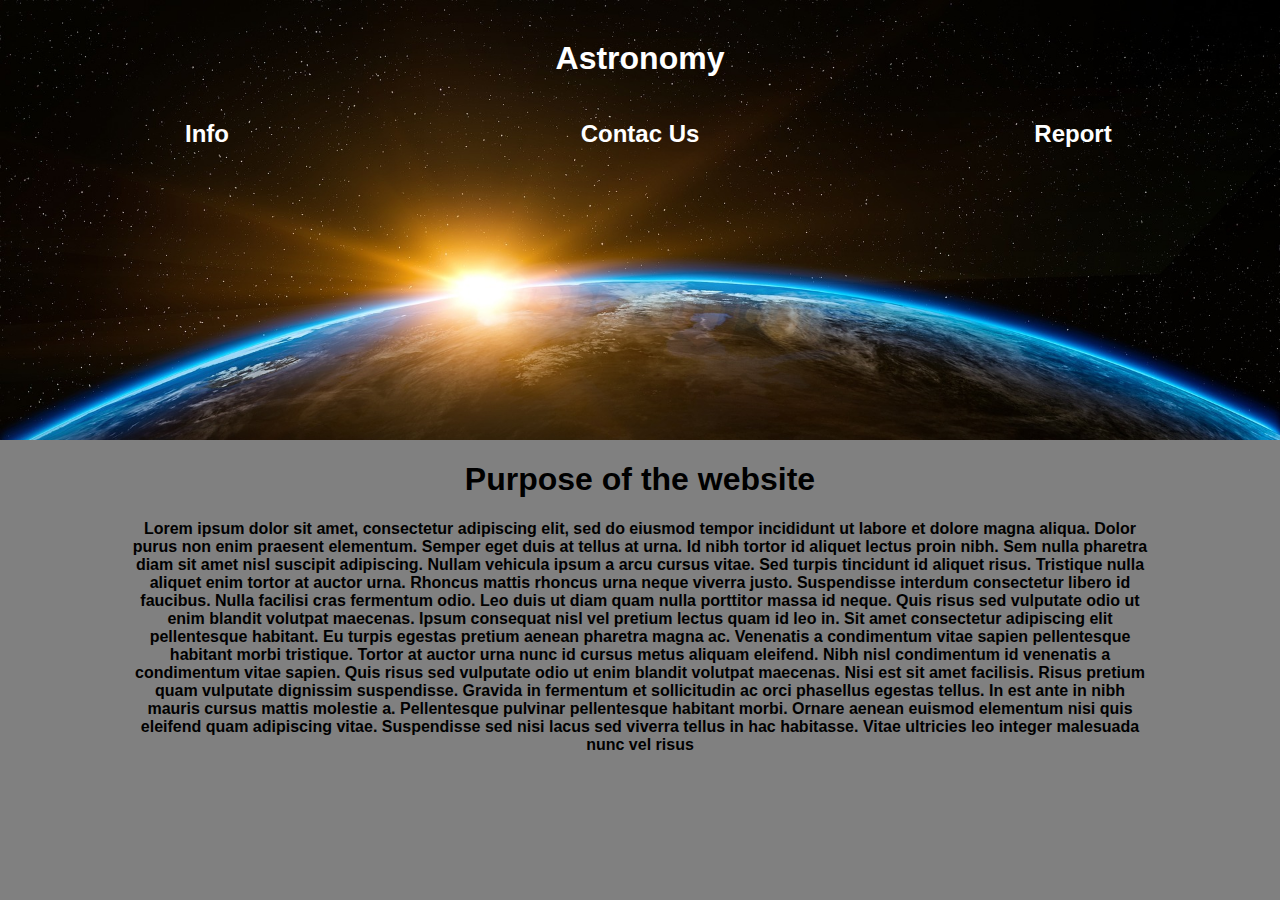
<file: index.html>
<!DOCTYPE html>
<html lang="en">
<head>
    <meta charset="UTF-8">
    <meta http-equiv="X-UA-Compatible" content="IE=edge">
    <meta name="viewport" content="width=device-width, initial-scale=1.0">
    <link rel="stylesheet" href="main-style.css">
    <link rel="shortcut icon" href="title-pic.jpg">
    <title>Astronmy</title>
</head>
<body>
    <!-- top navbar -->
    <div class="container">
        <div class="header"><a href="main.html">Astronomy</a></div>
        <p><a href="info-page.html">Info</a></p>
        <p><a href="contact-page.html">Contac Us</a></p>
        <p><a href="report-page.html">Report</a></p>
    </div>
    <!-- bottom text -->
    <div class="text">
        <h1>Purpose of the website</h1>
        
        Lorem ipsum dolor sit amet, consectetur adipiscing 
            elit, sed do eiusmod tempor incididunt ut labore et dolore 
            magna aliqua. Dolor purus non enim praesent elementum. Semper 
            eget duis at tellus at urna. Id nibh tortor id aliquet lectus proin nibh. 
            Sem nulla pharetra diam sit amet nisl suscipit adipiscing. Nullam vehicula 
            ipsum a arcu cursus vitae. Sed turpis tincidunt id aliquet risus. Tristique 
            nulla aliquet enim tortor at auctor urna. Rhoncus mattis rhoncus urna neque 
            viverra justo. Suspendisse interdum consectetur libero id faucibus. Nulla facilisi 
            cras fermentum odio. Leo duis ut diam quam nulla porttitor massa id neque.
            Quis risus sed vulputate odio ut enim blandit volutpat maecenas. Ipsum 
            consequat nisl vel pretium lectus quam id leo in. Sit amet consectetur 
            adipiscing elit pellentesque habitant. Eu turpis egestas pretium aenean
             pharetra magna ac. Venenatis a condimentum vitae sapien pellentesque habitant 
             morbi tristique. Tortor at auctor urna nunc id cursus metus aliquam eleifend. 
             Nibh nisl condimentum id venenatis a condimentum vitae sapien. Quis risus sed 
             vulputate odio ut enim blandit volutpat maecenas. Nisi est sit amet facilisis. 
             Risus pretium quam vulputate dignissim suspendisse. Gravida in fermentum et 
             sollicitudin ac orci phasellus egestas tellus. In est ante in nibh mauris cursus 
             mattis molestie a. Pellentesque pulvinar pellentesque habitant morbi. Ornare aenean 
             euismod elementum nisi quis eleifend quam adipiscing vitae. Suspendisse sed nisi lacus 
             sed viverra tellus in hac habitasse. Vitae ultricies leo integer malesuada nunc vel risus 
    </div>
    <!-- Footer -->
    <div class="footer"></div>
</body>
</html>
</file>
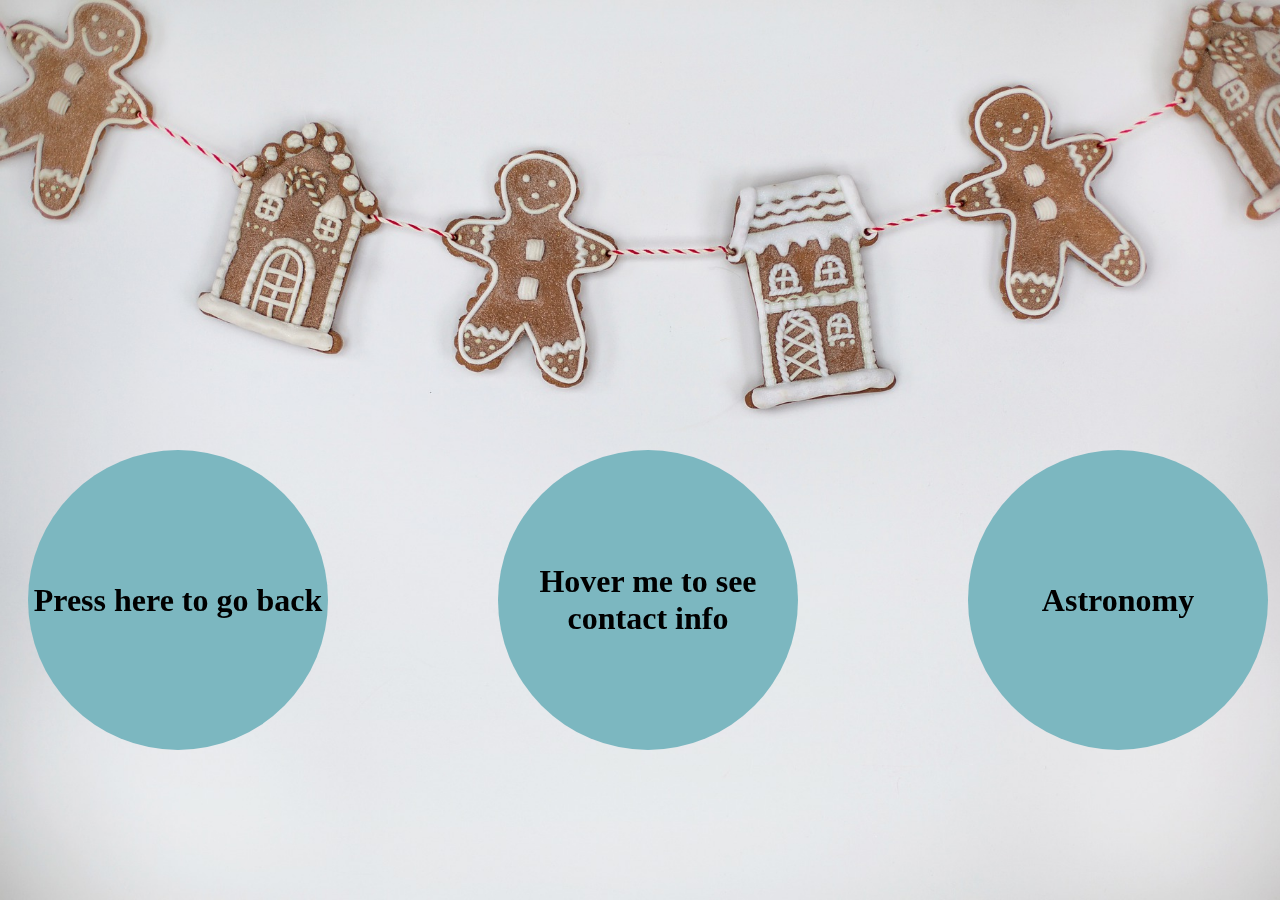
<file: contact-page.html>
<!DOCTYPE html>
<html lang="en">
<head>
    <meta charset="UTF-8">
    <meta http-equiv="X-UA-Compatible" content="IE=edge">
    <meta name="viewport" content="width=device-width, initial-scale=1.0">
    <link rel="shortcut icon" href="title-pic.jpg">
    <link rel="stylesheet" href="contact-page.css">
    <title>Astronomy</title>
</head>
<body>
    <!-- Circles -->
<div class="main-container">
    <a href="index.html"><div class="go-back">
        <h1>Press here to go back</h1>
    </div></a>
    <div class="info"><h1 class="me">Hover me to see contact info</h1></br>
        <span class="info-lorem">Lorem ipsum dolor sit amet, Sconsectetur adipiscing 
            elit, sed Sdo eiusmod tempor incididunt ut </br>labore et dolore 
            </span>
    </div>
    <div class="astronomy"><h1>Astronomy</h1></div>
</div>
</body>
</html>
</file>
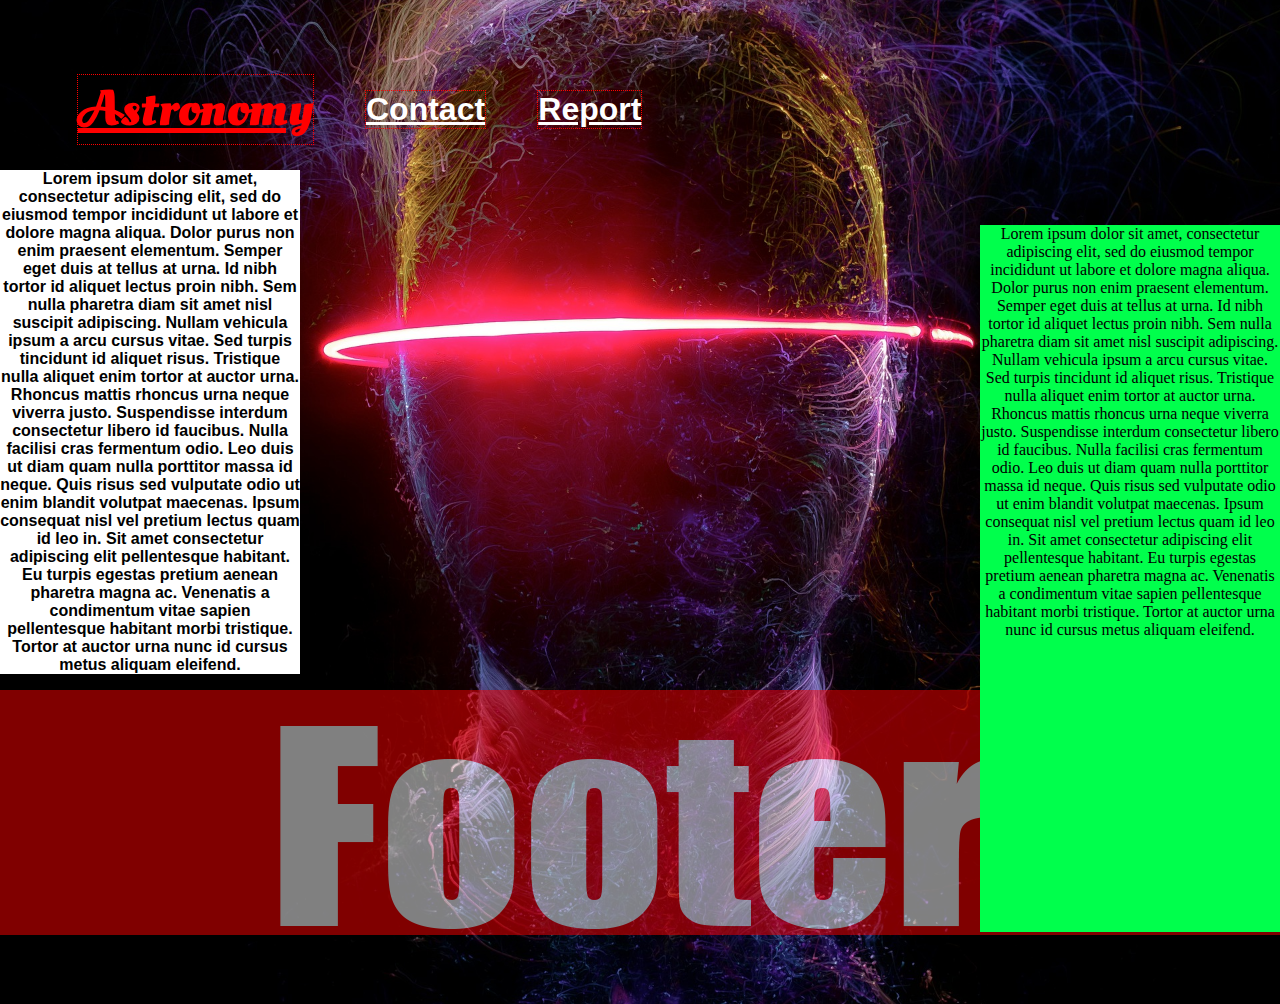
<file: info-page.html>
<!DOCTYPE html>
<html lang="en">
<head>
    <meta charset="UTF-8">
    <meta http-equiv="X-UA-Compatible" content="IE=edge">
    <meta name="viewport" content="width=device-width, initial-scale=1.0">
    <link rel="stylesheet" href="info-page.css">
    <link rel="preconnect" href="https://fonts.googleapis.com">
<link rel="preconnect" href="https://fonts.gstatic.com" crossorigin>
<link href="https://fonts.googleapis.com/css2?family=Oleo+Script+Swash+Caps&display=swap" rel="stylesheet">
<link rel="shortcut icon" href="title-pic.jpg">
    <title>Astronomy</title>
</head>
<body>
    <!-- nav-bar -->
    <div class="nav-container">
        <div class="pr"><p class="p1"><a class="red" href="index.html">Astronomy</a></p></div>
        <div class="pr"><p class="p2"><a class="white" href="contact-page.html">Contact</a></p></div>
    <div class="pr"><p class="p2"><a class="white" href="report-page.html">Report</a></p></div>
    </div>
    <!-- contant -->
    <div class="lorem"><p> Lorem ipsum dolor sit amet, consectetur adipiscing 
        elit, sed do eiusmod tempor incididunt ut labore et dolore 
        magna aliqua. Dolor purus non enim praesent elementum. Semper 
        eget duis at tellus at urna. Id nibh tortor id aliquet lectus proin nibh. 
        Sem nulla pharetra diam sit amet nisl suscipit adipiscing. Nullam vehicula 
        ipsum a arcu cursus vitae. Sed turpis tincidunt id aliquet risus. Tristique 
        nulla aliquet enim tortor at auctor urna. Rhoncus mattis rhoncus urna neque 
        viverra justo. Suspendisse interdum consectetur libero id faucibus. Nulla facilisi 
        cras fermentum odio. Leo duis ut diam quam nulla porttitor massa id neque.
        Quis risus sed vulputate odio ut enim blandit volutpat maecenas. Ipsum 
        consequat nisl vel pretium lectus quam id leo in. Sit amet consectetur 
        adipiscing elit pellentesque habitant. Eu turpis egestas pretium aenean
         pharetra magna ac. Venenatis a condimentum vitae sapien pellentesque habitant 
         morbi tristique. Tortor at auctor urna nunc id cursus metus aliquam eleifend.
        </p></div>
        <!-- footer -->
        <div class="footer"><img src="footer-image.png"></div>
        <div class="solid">Lorem ipsum dolor sit amet, consectetur adipiscing 
            elit, sed do eiusmod tempor incididunt ut labore et dolore 
            magna aliqua. Dolor purus non enim praesent elementum. Semper 
            eget duis at tellus at urna. Id nibh tortor id aliquet lectus proin nibh. 
            Sem nulla pharetra diam sit amet nisl suscipit adipiscing. Nullam vehicula 
            ipsum a arcu cursus vitae. Sed turpis tincidunt id aliquet risus. Tristique 
            nulla aliquet enim tortor at auctor urna. Rhoncus mattis rhoncus urna neque 
            viverra justo. Suspendisse interdum consectetur libero id faucibus. Nulla facilisi 
            cras fermentum odio. Leo duis ut diam quam nulla porttitor massa id neque.
            Quis risus sed vulputate odio ut enim blandit volutpat maecenas. Ipsum 
            consequat nisl vel pretium lectus quam id leo in. Sit amet consectetur 
            adipiscing elit pellentesque habitant. Eu turpis egestas pretium aenean
             pharetra magna ac. Venenatis a condimentum vitae sapien pellentesque habitant 
             morbi tristique. Tortor at auctor urna nunc id cursus metus aliquam eleifend.</div>
</body>
</html>
</file>
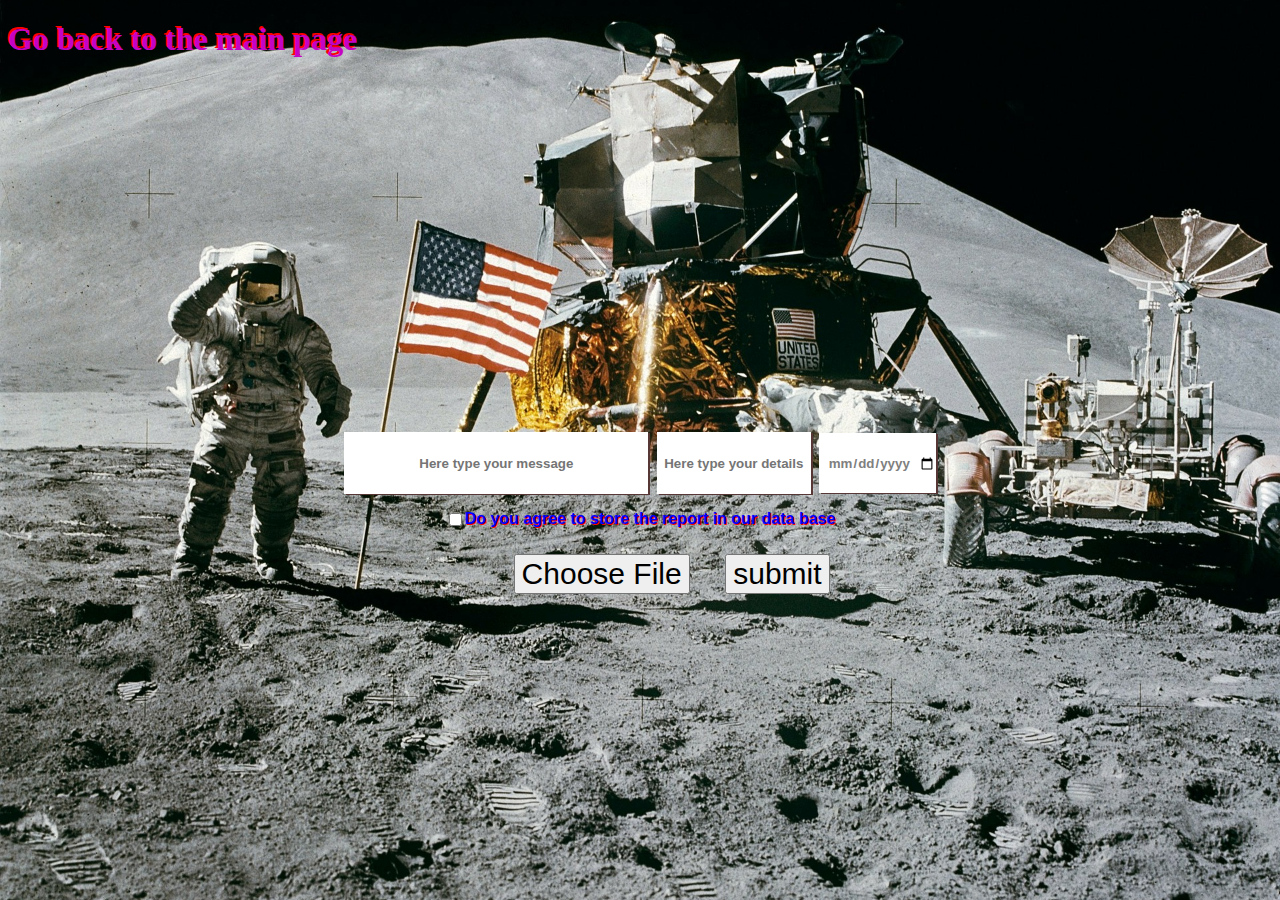
<file: report-page.html>
<!DOCTYPE html>
<html lang="en">
<head>
    <meta charset="UTF-8">
    <meta http-equiv="X-UA-Compatible" content="IE=edge">
    <meta name="viewport" content="width=device-width, initial-scale=1.0">
    <link rel="stylesheet" href="report-page.css">
    <link rel="shortcut icon" href="title-pic.jpg">
    <title>Astronomy</title>
</head>
<body>
    <div><a href="index.html"><h1>Go back to the main page</a></h1></div>
    <div class="main-container">
        <div class="container">
            <!-- text-inputs -->
            <input class="report" type="text" placeholder="Here type your message">
            <input class="name" type="text" placeholder="Here type your details">
            <input class="date" type="date" placeholder="date">
        </div>
        <!-- check-box -->
        <div class="checkboxp"><input type="checkbox"><p>Do you agree to store the report in our data base</p></div>
        <!-- buttons -->
        <div class="bottom">
            <input type="file" class="file">
            <button class="submit-button">submit</button> 
        </div>
    </div>
    
</body>
</html>
</file>
<file: main-style.css>
/* top-nav-styles*/
.container {
    display: flex;
    width: 100%;
    height: 400px;
    flex-direction: row;
    justify-content: space-between;
    font-family: Arial;
    background-image: url(main-page-img.jpg);
    background-color: black;
    background-size: cover;
    margin-left: 0;
    margin-right: 0;
    padding-top: 40px;
    position: relative;

}
.header {
 position: absolute;
 width: 100%;
 text-align: center;
 font-size: xx-large;
 font-weight: 800;
 color: white;
}
a:hover {
    text-shadow: 3px 6px #f306f3;
    font-size: larger;
}
a {
    text-decoration: none;
    color: white;
    cursor: pointer;
    transition: all 0.5s;

}
p {
    margin-top: 80px;
    font-weight: 700;
    font-size: x-large;
    margin-left: 15px;
    margin-right: 15px;
    color: white;
    width: 30%;
    text-align: center;
}
/* others */

body {
    margin: 0px;
    height: 800px;
    background-color: gray;
}
/* bottom text */

.text {
    text-align: center;
    justify-content: center;
    width: 80%;
    margin-left: 10%;
    margin-right: 10%;
    font-family: sans-serif;
    font-weight: 700;
}
.p2 {
    text-align: center;
}
</file>
<file: contact-page.css>
body {
    background-image: url(contact-page.jpg);
    background-attachment: fixed;
    background-repeat: no-repeat;
    background-size: cover;
    margin: none;
}
/* container for the circles */
.main-container {
    position: fixed;
    bottom: 0;
    width: 100%;
    height: 50%;
    display: flex;
    justify-content: space-between;
    flex-direction: row;

}
/* circles */
.go-back {
    background-color: rgb(124, 183, 192);
    width: 300px;
    height: 300px;
    border-radius: 50%;
    margin-left: 20px;
    margin-right: 20px;
    display: flex;
    justify-content: center;
    align-items: center;
    text-align: center;
    transition: all 0.5s;
}
.go-back:hover {
    background-image: url(main-page-img.jpg);
    background-size: cover;
    color: white;
    cursor: pointer;
}
.info {
    background-color: rgb(124, 183, 192);
    width: 300px;
    height: 300px;
    border-radius: 50%;
    margin-left: 20px;
    margin-right: 20px;
    display: flex;
    justify-content: center;
    align-items: center;
    text-align: center;
    position: relative;
    transition: all 0.5s;
}
.astronomy {
    background-color: rgb(124, 183, 192);
    width: 300px;
    height: 300px;
    border-radius: 50%;
    margin-left: 20px;
    margin-right: 20px;
    display: flex;
    justify-content: center;
    align-items: center;
    text-align: center;
    transition: all 0.5s;
}
.astronomy:hover {
    background-image: url(title-pic.jpg);
    background-size: cover;
    color: white;
}
/* text */
.info-lorem {
    position: absolute;
    bottom: 25%;
    font-size: 20px;
    opacity: 0;
    transition: all 1s;
    text-align: center;
    font-family: Arial;
    font-weight: 600;
}
.info-lorem:hover {
    opacity: 1;
    color: white;
}
.me {
    transition: all 0.5s;
    opacity: 1;
}
.me:hover {
    color: rgb(124, 183, 192);
}
.info:hover {
    background-color: black;
}
a{
    text-decoration: none;
    color: black;
}
</file>
<file: info-page.css>
body {
    background-image: url(info-page.jpg);
    background-repeat: no-repeat;
    background-size: cover;
    background-attachment: fixed;
    height: 900px;
    margin: 0;
    background-size: 100%;
    background-position: center center;
}
/* nav-bar */
.nav-container {
    width: 40%;
    height: 10%;
    display: flex;
    flex-direction: row;
    justify-content: space-between;
    margin-top: 5%;
    align-items: center;
    margin-left: 2%;
    font-size: xx-large;
}
.pr {
    margin-left: 10%;
}
a {
    text-decoration: none;
    transition: all 0.5s;
}
/* content */
.p2 {
    color: white;
    font-weight: 700;
    font-family: Arial;
    text-decoration: underline;
    border-width: 1px;
    border-color: red;
    border-style: dotted;
}
.p1 {
    color: red;
    font-weight: 700;
    font-family: 'Oleo Script Swash Caps', cursive;
    font-size: 50px;
    text-decoration: underline;
    border-width: 1px;
    border-color: red;
    border-style: dotted;
}
.p1:hover, .p2:hover {
    border: none;
}
a:hover {
    font-size: 60px;
    border: none;
    text-shadow: 3px 6px #f306f3;
}
.white {
    color: white;
}
.red {
    color: red;
}
.lorem {
    background-color: white;
    text-align: center;
    font-family: sans-serif;
    font-weight: 600;
    width: 300px;
    margin-bottom: 0;
}
/* footer */
.footer {
    height: 25%;
    background-color: red;
    opacity: 50%;
    padding: 10px;
    text-align: center;
    align-items: center;
    transition: all 0.5s;
}
.footer:hover {
    opacity: 1;
    height: 26%;
    padding: 11px;
    cursor: pointer;
}
.solid {
    position: absolute;
    background-color: rgb(0, 255, 76);
    width: 300px;
    right: 0;
    top: 25%;
    height: 78.5%;
    text-align: center;
}
</file>
<file: report-page.css>
body{
    background-image: url(report-page.jpg);
    background-repeat: no-repeat;
    background-size: cover;
    background-attachment: fixed;
    background-position: center center;
}
/* containers */
.main-container {
    align-items: center;
    text-align: center;
    margin-top: 28%;
    font-family: Arial;
    font-weight: 600;
}
.container {
    padding-top: 20px;
    margin-top: 200px;
}
/* inputs */
.report {
    width: 300px;
    text-align: center;
    font-family: sans-serif;
    font-weight: 600;
    border: none;
    height: 60px;
    outline: none;
    box-shadow: 2px 1px rgb(87, 54, 54);
}
.name {
    width: 150px;
    text-align: center;
    font-family: sans-serif;
    font-weight: 600;
    border: none;
    height: 60px;
    margin-left: 4px;
    outline: none;
    box-shadow: 2px 1px rgb(87, 54, 54);
}
.date {
    height: 60px;
    margin-left: 4px;
    outline: none;
    border: none;
    box-shadow: 2px 1px rgb(87, 54, 54);
    font-family: sans-serif;
    text-align: center;
    color: gray;
    font-weight: 600;
}
/* checkbox */
.checkboxp {
    display: flex;
    align-items: center;
    justify-content: center;
    color: blue;
    text-shadow: 1px 0.5px red;
}
/* buttons */
.file {
    color: transparent;
    
}
.bottom {
    display: flex;
    justify-content: center;
    align-items: center;
    flex-direction: row;
    padding: 30px;
    font-size: 80px;
    position: relative;
}
input[type="file"]{
    font-size: 30px;
    position: absolute;
    left: 40%;
}
.submit-button {
    position: absolute;
    right: 35%;
    font-size: 30px;
}
a{
    text-decoration: none;
    color: rgb(196, 4, 196);
    text-shadow: -2px -2px red;
    cursor: pointer;
    transition: all 1s;
}
a:hover{
    font-size: 45px;
    box-shadow: 3px 3px blue;
}
</file>
